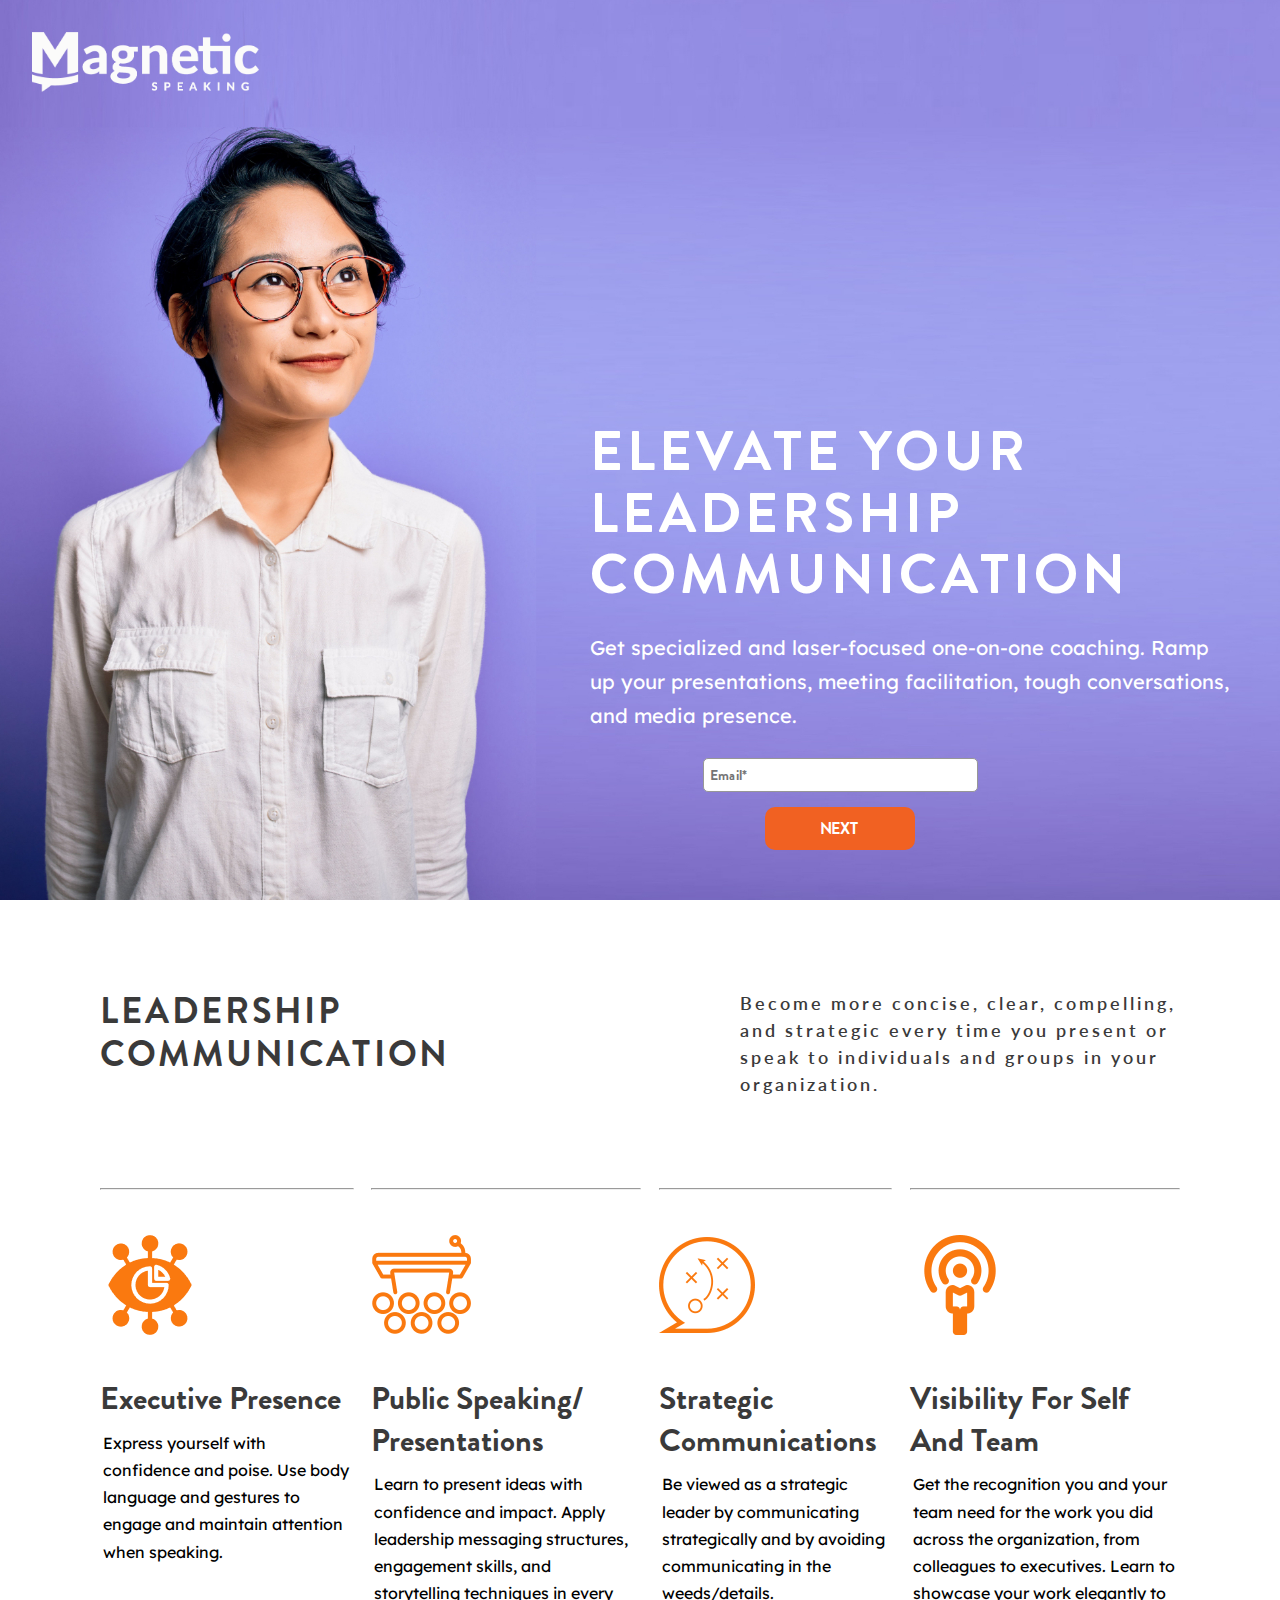
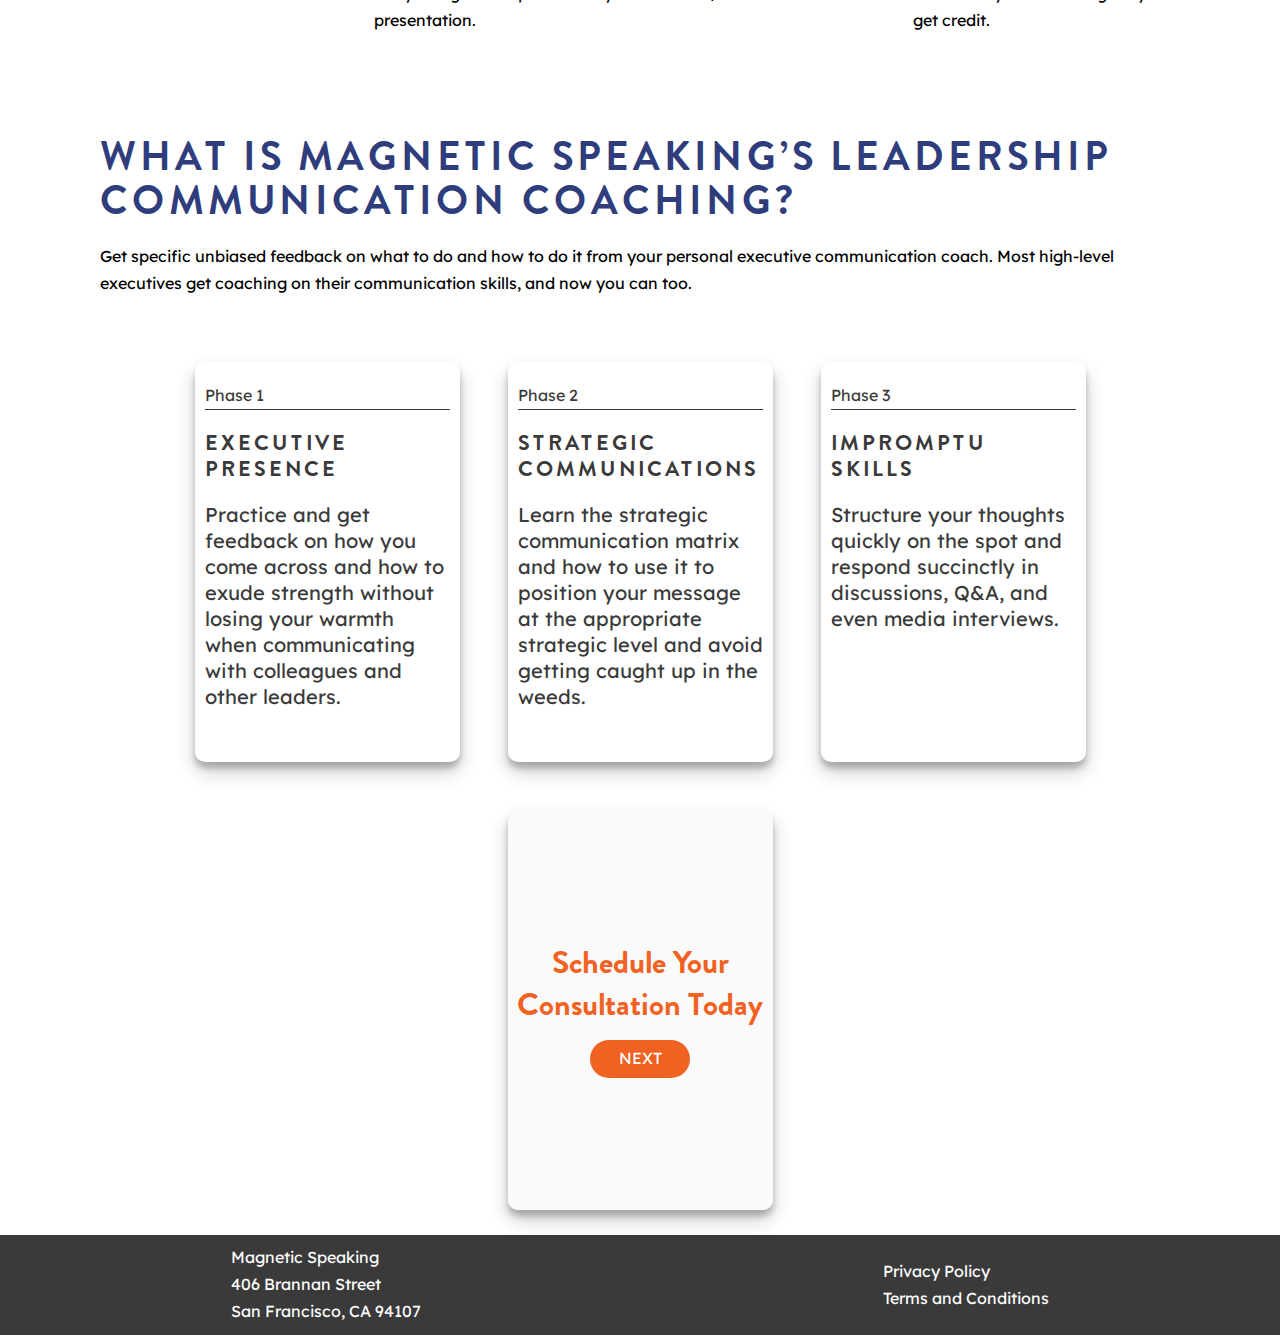
<file: index.html>
<!DOCTYPE html>
<html lang="en">
  <head>
    <meta charset="UTF-8" />
    <meta http-equiv="X-UA-Compatible" content="IE=edge" />
    <meta name="viewport" content="width=device-width, initial-scale=1.0" />
    <link rel="preconnect" href="https://fonts.googleapis.com" />
    <link rel="preconnect" href="https://fonts.gstatic.com" crossorigin />
    <link
      href="https://fonts.googleapis.com/css2?family=Lexend+Deca:wght@400;600&family=Montserrat:wght@400;600&display=swap"
      rel="stylesheet"
    />
    <link
      rel="stylesheet"
      href="https://cdnjs.cloudflare.com/ajax/libs/font-awesome/6.1.1/css/all.min.css"
      integrity="sha512-KfkfwYDsLkIlwQp6LFnl8zNdLGxu9YAA1QvwINks4PhcElQSvqcyVLLD9aMhXd13uQjoXtEKNosOWaZqXgel0g=="
      crossorigin="anonymous"
      referrerpolicy="no-referrer"
    />
    <link rel="stylesheet" href="/form.css" />
    <link rel="stylesheet" href="/style.css" />
    <title>Magnetic Speaking</title>
    <link rel="icon" href="img/favicon.png" />
  </head>
  <body>
    <!-- Logo -->

    <main>
      <!-- Hero/Showcase -->
      <div id="hero-wrap">
        <section id="hero">
          <!-- <div id="hero-container"> -->
          <div id="logo-container">
            <a href="https://magneticspeaking.com/" target="_blank"
              ><img
                id="logo"
                src="/img/MAGNETIC-LOGOMARK-white.png"
                alt="magnetic-logo"
            /></a>
          </div>

          <!-- Hero/Text -->
          <div id="hero-text-container">
            <div id="hero-text">
              <div id="hero-heading">
                <h1>Elevate your leadership communication</h1>
              </div>
              <div id="hero-subheading">
                <p>
                  Get specialized and laser-focused one-on-one coaching. Ramp up
                  your presentations, meeting facilitation, tough conversations,
                  and media presence.
                </p>
                <!-- <br /> -->
                <!-- <p>
                  Designed to ramp up your leadership communication skills -
                  From presentations, meeting facilitation, tough conversations,
                  and media presence.
                </p> -->
              </div>
              <div id="form_container">
                <!-- Old Form -->
                <!-- <form action="">
                  <input
                    id="email-input"
                    type="email"
                    required
                    placeholder="Email address*"
                  />
                </form>
                <a
                  href="https://magneticspeaking.com/conslutation-coaching/"
                  class="button"
                  >Next</a
                > -->

                <!-- New Form -->
                <form
                  method="POST"
                  action="https://magneticspeaking.activehosted.com/proc.php"
                  id="_form_1222_"
                  class="_form _form_1222 _inline-form _dark"
                  novalidate
                >
                  <input type="hidden" name="u" value="1222" />
                  <input type="hidden" name="f" value="1222" />
                  <input type="hidden" name="s" />
                  <input type="hidden" name="c" value="0" />
                  <input type="hidden" name="m" value="0" />
                  <input type="hidden" name="act" value="sub" />
                  <input type="hidden" name="v" value="2" />
                  <input
                    type="hidden"
                    name="or"
                    value="fab531f0a991672e19cc0e2832e4b2b8"
                  />
                  <div class="_form-content">
                    <div class="_form_element _x10273549 _full_width">
                      <!-- <label for="email" class="_form-label"></label> -->
                      <div class="_field-wrapper">
                        <input
                          type="text"
                          id="email"
                          name="email"
                          placeholder="Email*"
                          required
                        />
                      </div>
                    </div>

                    <div class="_button-wrapper _full_width">
                      <button
                        id="_form_1222_submit"
                        class="_submit"
                        type="submit"
                      >
                        Next
                      </button>
                    </div>
                    <div class="_clear-element"></div>
                  </div>
                  <div class="_form-thank-you" style="display: none"></div>
                </form>
              </div>
            </div>
          </div>
        </section>
      </div>

      <!-- Icon Cards -->
      <div id="icon-cards-wrap">
        <section id="icon-cards-section">
          <!-- Icon Cards Heading -->
          <div id="icon-cards-intro">
            <div id="icon-cards-heading">
              <h2>Leadership Communication</h2>
            </div>
            <div id="icon-cards-subheading">
              <h3>
                Become more concise, clear, compelling, and strategic every time
                you present or speak to individuals and groups in your
                organization.
              </h3>
            </div>
          </div>

          <div id="icon-cards-container">
            <!-- Icon Card 1 -->
            <div class="icon-cards">
              <hr />
              <div class="icon-image">
                <img id="icon-1" src="/img/eye-icon.png" alt="eye-icon" />
              </div>
              <div class="icon-content">
                <h4>Executive Presence</h4>
                <div class="icon-teaser">
                  <span
                    >Express yourself with confidence and poise. Use body
                    language and gestures to engage and maintain attention when
                    speaking.</span
                  >
                </div>
              </div>
            </div>

            <!-- Icon Card 2 -->
            <div class="icon-cards">
              <hr />
              <div class="icon-image">
                <img id="icon-2" src="/img/podium-icon.png" alt="podium-icon" />
              </div>
              <div class="icon-content">
                <h4>Public Speaking/ Presentations</h4>
                <div class="icon-teaser">
                  <span
                    >Learn to present ideas with confidence and impact. Apply
                    leadership messaging structures, engagement skills, and
                    storytelling techniques in every presentation.</span
                  >
                </div>
              </div>
            </div>

            <!-- Icon Card 3 -->
            <div class="icon-cards">
              <hr />
              <div class="icon-image">
                <img id="icon-3" src="/img/speak-icon.png" alt="speak-icon" />
              </div>
              <div class="icon-content">
                <h4>Strategic Communications</h4>
                <div class="icon-teaser">
                  <span
                    >Be viewed as a strategic leader by communicating
                    strategically and by avoiding communicating in the
                    weeds/details.</span
                  >
                </div>
              </div>
            </div>

            <!-- Icon Card 4 -->
            <div class="icon-cards">
              <hr />
              <div class="icon-image">
                <img id="icon-4" src="/img/human-icon.png" alt="human-icon" />
              </div>
              <div class="icon-content">
                <h4>Visibility for Self and Team</h4>
                <div class="icon-teaser">
                  <span
                    >Get the recognition you and your team need for the work you
                    did across the organization, from colleagues to executives.
                    Learn to showcase your work elegantly to get credit.</span
                  >
                </div>
              </div>
            </div>
          </div>
        </section>
      </div>

      <!-- Hover Cards -->
      <section id="hover-cards">
        <div id="text-container">
          <h1>
            What is Magnetic Speaking’s Leadership Communication Coaching?
          </h1>
          <p>
            Get specific unbiased feedback on what to do and how to do it from
            your personal executive communication coach. Most high-level
            executives get coaching on their communication skills, and now you
            can too.
          </p>
        </div>

        <div class="card-container">
          <div class="card-box">
            <!-- <div class="img" id="img-1">
              <div class="bottom-text">
                <div class="coaching-bottom-num">Phase 1</div>
                <hr />
                <h2>Executive Presence</h2>
              </div>
              <div class="bottom-overlay"></div>
            </div> -->
            <div class="image-top-overlay">
              <div class="coaching-top">
                <div class="coaching-top-num">Phase 1</div>
                <hr />
              </div>

              <h2 class="image-top-headline">Executive Presence</h2>
              <p class="image-top-description">
                Practice and get feedback on how you come across and how to
                exude strength without losing your warmth when communicating
                with colleagues and other leaders.
              </p>
            </div>
          </div>

          <div class="card-box">
            <!-- <div class="img" id="img-2">
              <div class="bottom-text">
                <div class="coaching-bottom-num">Phase 2</div>
                <hr />
                <h2>Strategic Communications</h2>
              </div>
              <div class="bottom-overlay"></div>
            </div> -->
            <div class="image-top-overlay">
              <div class="coaching-top">
                <div class="coaching-top-num">Phase 2</div>
                <hr />
              </div>

              <h2 class="image-top-headline">Strategic Communications</h2>
              <p class="image-top-description">
                Learn the strategic communication matrix and how to use it to
                position your message at the appropriate strategic level and
                avoid getting caught up in the weeds.
              </p>
            </div>
          </div>

          <div class="card-box">
            <!-- <div class="img" id="img-3">
              <div class="bottom-text">
                <div class="coaching-bottom-num">Phase 3</div>
                <hr />
                <h2>Impromptu Skills</h2>
              </div>
              <div class="bottom-overlay"></div>
            </div> -->
            <div class="image-top-overlay">
              <div class="coaching-top">
                <div class="coaching-top-num">Phase 3</div>
                <hr />
              </div>

              <h2 class="image-top-headline">Impromptu Skills</h2>
              <p class="image-top-description">
                Structure your thoughts quickly on the spot and respond
                succinctly in discussions, Q&A, and even media interviews.
              </p>
            </div>
          </div>

          <div class="card-box">
            <!-- <div class="img" id="img-3">
              <div class="bottom-text">
                <div class="coaching-bottom-num">Phase 3</div>
                <hr />
                <h2>Impromptu Skills</h2>
              </div>
              <div class="bottom-overlay"></div>
            </div> -->
            <div id="last-card-no-hover">
              <h4>Schedule Your Consultation Today</h4>
              <a href="#" class="button">Next</a>
            </div>
          </div>
        </div>
      </section>

      <!-- Footer -->
      <footer>
        <div id="footer-container">
          <div class="address">
            <p>Magnetic Speaking</p>
            <p>406 Brannan Street</p>
            <p>San Francisco, CA 94107</p>
          </div>

          <div class="links">
            <ul>
              <li>
                <a
                  href="https://magneticspeaking.com/privacy-policy/"
                  target="_blank"
                  >Privacy Policy</a
                >
              </li>
              <li>
                <a
                  href="https://magneticspeaking.com/terms-and-conditions/"
                  target="_blank"
                  >Terms and Conditions</a
                >
              </li>
            </ul>
          </div>
        </div>
      </footer>
    </main>
    <script src="script.js"></script>
  </body>
</html>
</file>
<file: form.css>
#_form_1222_ {
  font-size: 14px;
  line-height: 1.6;
  font-family: "Brandon Grotesque";
  margin: 0;
}

/* Controlling the form backround color and I believe the form container this is my write up for styling*/
/* changed text-align to center and finally the input field and button are centered */

#_form_1222_ {
  position: relative;
  text-align: center;
  margin: 15px auto 0;
  /* took off  padding of their form*/
  /* padding: 10px; */
  -webkit-box-sizing: border-box;
  -moz-box-sizing: border-box;
  box-sizing: border-box;
  *zoom: 1;
  /* background: #fff !important; */
  border: 0px solid #b0b0b0 !important;
  max-width: 500px;
  -moz-border-radius: 0px !important;
  -webkit-border-radius: 0px !important;
  border-radius: 0px !important;
  color: #000 !important;
}

#_form_1222_ * {
  outline: 0;
}
._form_hide {
  display: none;
  visibility: hidden;
}
._form_show {
  display: block;
  visibility: visible;
}
#_form_1222_._fo<style > #_form_1222_ {
  font-size: 14px;
  line-height: 1.6;
  font-family: "Brandon Grotesque";
  margin: 0;
}
#_form_1222_ * {
  outline: 0;
}
._form_hide {
  display: none;
  visibility: hidden;
}
._form_show {
  display: block;
  visibility: visible;
}
#_form_1222_._form-top {
  top: 0;
}
#_form_1222_._form-bottom {
  bottom: 0;
}
#_form_1222_._form-left {
  left: 0;
}
#_form_1222_._form-right {
  right: 0;
}

/* Affected the border radius of the input field, not sure why width is not moving wider when added as property */
#_form_1222_ input[type="text"],
#_form_1222_ input[type="tel"],
#_form_1222_ input[type="date"],
#_form_1222_ textarea {
  padding: 6px;
  height: auto;
  border: #979797 1px solid;
  border-radius: 5px;
  color: #000 !important;
  font-size: 14px;
  -webkit-box-sizing: border-box;
  -moz-box-sizing: border-box;
  box-sizing: border-box;
}
#_form_1222_ textarea {
  resize: none;
}

/*  Is controlling button width, however it is also making the input width change. */
#_form_1222_ ._submit {
  -webkit-appearance: none;
  cursor: pointer;
  font-size: 16px;
  text-align: center;
  background: var(--orange);
  border: 0 !important;
  -moz-border-radius: 4px !important;
  -webkit-border-radius: 4px !important;
  border-radius: 10px !important;
  color: #fff !important;
  padding: 10px !important;
  text-transform: uppercase;
  width: 70%;
}

._submit:hover {
  filter: brightness(105%);
}

#_form_1222_ ._close-icon {
  cursor: pointer;
  background-image: url("https://d226aj4ao1t61q.cloudfront.net/esfkyjh1u_forms-close-dark.png");
  background-repeat: no-repeat;
  background-size: 14.2px 14.2px;
  position: absolute;
  display: block;
  top: 11px;
  right: 9px;
  overflow: hidden;
  width: 16.2px;
  height: 16.2px;
}
#_form_1222_ ._close-icon:before {
  position: relative;
}
#_form_1222_ ._form-body {
  margin-bottom: 30px;
}
#_form_1222_ ._form-image-left {
  width: 150px;
  float: left;
}
#_form_1222_ ._form-content-right {
  margin-left: 164px;
}
#_form_1222_ ._form-branding {
  color: #fff;
  font-size: 10px;
  clear: both;
  text-align: left;
  margin-top: 30px;
  font-weight: 100;
}
#_form_1222_ ._form-branding ._logo {
  display: block;
  width: 130px;
  height: 14px;
  margin-top: 6px;
  background-image: url("https://d226aj4ao1t61q.cloudfront.net/hh9ujqgv5_aclogo_li.png");
  background-size: 130px auto;
  background-repeat: no-repeat;
}
#_form_1222_ .form-sr-only {
  position: absolute;
  width: 1px;
  height: 1px;
  padding: 0;
  margin: -1px;
  overflow: hidden;
  clip: rect(0, 0, 0, 0);
  border: 0;
}
#_form_1222_ ._form-label,
#_form_1222_ ._form_element ._form-label {
  font-weight: bold;
  margin-bottom: 5px;
  display: block;
}
#_form_1222_._dark ._form-branding {
  color: #333;
}
#_form_1222_._dark ._form-branding ._logo {
  background-image: url("https://d226aj4ao1t61q.cloudfront.net/jftq2c8s_aclogo_dk.png");
}

/*   Container for input and button

was able to add margin to input here, this could be an area of focus for targeting the width */
#_form_1222_ ._form_element {
  display: flex;
  justify-content: center;
  position: relative;
  margin-bottom: 15px;
  font-size: 0;
  max-width: 100%;
}
#_form_1222_ ._form_element * {
  font-size: 14px;
}
#_form_1222_ ._form_element._clear {
  clear: both;
  width: 100%;
  float: none;
}
#_form_1222_ ._form_element._clear:after {
  clear: left;
}

/* This is where we can target the width of the email input */
#_form_1222_ ._form_element input[type="text"],
#_form_1222_ ._form_element input[type="date"],
#_form_1222_ ._form_element select,
#_form_1222_ ._form_element textarea:not(.g-recaptcha-response) {
  display: block;
  width: 100%;
  -webkit-box-sizing: border-box;
  -moz-box-sizing: border-box;
  box-sizing: border-box;
  font-family: inherit;
}

/*  Controlling the input width */
#_form_1222_ ._field-wrapper {
  width: 500px;
  position: relative;
}

#_form_1222_ ._inline-style {
  float: left;
}
#_form_1222_ ._inline-style input[type="text"] {
  width: 250px;
}
#_form_1222_ ._inline-style:not(._clear) + ._inline-style:not(._clear) {
  margin-left: 20px;
}
#_form_1222_ ._form_element img._form-image {
  max-width: 100%;
}
#_form_1222_ ._form_element ._form-fieldset {
  border: 0;
  padding: 0.01em 0 0 0;
  margin: 0;
  min-width: 0;
}
#_form_1222_ ._clear-element {
  clear: left;
}
#_form_1222_ ._full_width {
  width: 100%;
}
#_form_1222_ ._form_full_field {
  display: block;
  width: 100%;
  margin-bottom: 10px;
}
#_form_1222_ input[type="text"]._has_error,
#_form_1222_ textarea._has_error {
  border: #f37c7b 1px solid;
}
#_form_1222_ input[type="checkbox"]._has_error {
  outline: #f37c7b 1px solid;
}
#_form_1222_ ._error {
  display: block;
  position: absolute;
  font-size: 14px;
  z-index: 10000001;
}
#_form_1222_ ._error._above {
  padding-bottom: 4px;
  bottom: 39px;
  right: 0;
}
#_form_1222_ ._error._below {
  padding-top: 4px;
  top: 100%;
  right: 0;
}
#_form_1222_ ._error._above ._error-arrow {
  bottom: 0;
  right: 15px;
  border-left: 5px solid transparent;
  border-right: 5px solid transparent;
  border-top: 5px solid #f37c7b;
}
#_form_1222_ ._error._below ._error-arrow {
  top: 0;
  right: 15px;
  border-left: 5px solid transparent;
  border-right: 5px solid transparent;
  border-bottom: 5px solid #f37c7b;
}
#_form_1222_ ._error-inner {
  padding: 8px 12px;
  background-color: #f37c7b;
  font-size: 14px;
  font-family: arial, sans-serif;
  color: #fff;
  text-align: center;
  text-decoration: none;
  -webkit-border-radius: 4px;
  -moz-border-radius: 4px;
  border-radius: 4px;
}
#_form_1222_ ._error-inner._form_error {
  margin-bottom: 5px;
  text-align: left;
}
#_form_1222_ ._button-wrapper ._error-inner._form_error {
  position: static;
}
#_form_1222_ ._error-inner._no_arrow {
  margin-bottom: 10px;
}
#_form_1222_ ._error-arrow {
  position: absolute;
  width: 0;
  height: 0;
}
#_form_1222_ ._error-html {
  margin-bottom: 10px;
}
.pika-single {
  z-index: 10000001 !important;
}
#_form_1222_ input[type="text"].datetime_date {
  width: 69%;
  display: inline;
}
#_form_1222_ select.datetime_time {
  width: 29%;
  display: inline;
  height: 32px;
}
#_form_1222_ input[type="date"].datetime_date {
  width: 69%;
  display: inline-flex;
}
#_form_1222_ input[type="time"].datetime_time {
  width: 29%;
  display: inline-flex;
}
@media all and (min-width: 320px) and (max-width: 667px) {
  ::-webkit-scrollbar {
    display: none;
  }
  #_form_1222_ {
    margin: 0;
    width: 100%;
    min-width: 100%;
    max-width: 100%;
    box-sizing: border-box;
  }
  #_form_1222_ * {
    -webkit-box-sizing: border-box;
    -moz-box-sizing: border-box;
    box-sizing: border-box;
    font-size: 1em;
  }
  #_form_1222_ ._form-content {
    margin: 0;
    width: 100%;
  }
  #_form_1222_ ._form-inner {
    display: block;
    min-width: 100%;
  }
  #_form_1222_ ._form-title,
  #_form_1222_ ._inline-style {
    margin-top: 0;
    margin-right: 0;
    margin-left: 0;
  }
  #_form_1222_ ._form-title {
    font-size: 1.2em;
  }
  #_form_1222_ ._form_element {
    margin: 0 0 20px;
    padding: 0;
    width: 100%;
  }
  #_form_1222_ ._form-element,
  #_form_1222_ ._inline-style,
  #_form_1222_ input[type="text"],
  #_form_1222_ label,
  #_form_1222_ p,
  #_form_1222_ textarea:not(.g-recaptcha-response) {
    float: none;
    display: block;
    width: 100%;
  }
  #_form_1222_ ._row._checkbox-radio label {
    display: inline;
  }
  #_form_1222_ ._row,
  #_form_1222_ p,
  #_form_1222_ label {
    margin-bottom: 0.7em;
    width: 100%;
  }
  #_form_1222_ ._row input[type="checkbox"],
  #_form_1222_ ._row input[type="radio"] {
    margin: 0 !important;
    vertical-align: middle !important;
  }
  #_form_1222_ ._row input[type="checkbox"] + span label {
    display: inline;
  }
  #_form_1222_ ._row span label {
    margin: 0 !important;
    width: initial !important;
    vertical-align: middle !important;
  }
  #_form_1222_ ._form-image {
    max-width: 100%;
    height: auto !important;
  }
  #_form_1222_ input[type="text"] {
    padding-left: 10px;
    padding-right: 10px;
    font-size: 16px;
    line-height: 1.3em;
    -webkit-appearance: none;
  }
  #_form_1222_ input[type="radio"],
  #_form_1222_ input[type="checkbox"] {
    display: inline-block;
    width: 1.3em;
    height: 1.3em;
    font-size: 1em;
    margin: 0 0.3em 0 0;
    vertical-align: baseline;
  }
  #_form_1222_ button[type="submit"] {
    padding: 20px;
    font-size: 1.5em;
  }
  #_form_1222_ ._inline-style {
    margin: 20px 0 0 !important;
  }
}

#_form_1222_._inline-form,
#_form_1222_._inline-form ._form-content,
#_form_1222_._inline-form input,
#_form_1222_._inline-form ._submit {
  font-family: "Brandon Grotesque";
}
#_form_1222_ ._form-title {
  font-size: 22px;
  line-height: 22px;
  font-weight: 600;
  margin-bottom: 0;
}
#_form_1222_:before,
#_form_1222_:after {
  content: " ";
  display: table;
}
#_form_1222_:after {
  clear: both;
}
#_form_1222_._inline-style {
  width: auto;
  display: inline-block;
}
#_form_1222_._inline-style input[type="text"],
#_form_1222_._inline-style input[type="date"] {
  padding: 10px 12px;
}
#_form_1222_._inline-style button._inline-style {
  position: relative;
  top: 27px;
}
#_form_1222_._inline-style p {
  margin: 0;
}
#_form_1222_._inline-style ._button-wrapper {
  position: relative;
  margin: 27px 12.5px 0 20px;
}
#_form_1222_ ._form-thank-you {
  position: relative;
  left: 0;
  right: 0;
  text-align: center;
  font-size: 18px;
}
@media all and (min-width: 320px) and (max-width: 667px) {
  #_form_1222_._inline-form._inline-style ._inline-style._button-wrapper {
    margin-top: 20px !important;
    margin-left: 0 !important;
  }
}
#_form_1222_ .iti.iti--allow-dropdown.iti--separate-dial-code {
  width: 100%;
}
#_form_1222_ .iti input {
  width: 100%;
  height: 32px;
  border: #979797 1px solid;
  border-radius: 4px;
}
#_form_1222_ .iti--separate-dial-code .iti__selected-flag {
  background-color: #fff;
  border-radius: 4px;
}
#_form_1222_ .iti--separate-dial-code .iti__selected-flag:hover {
  background-color: rgba(0, 0, 0, 0.05);
}
#_form_1222_ .iti__country-list {
  border-radius: 4px;
  margin-top: 4px;
  min-width: 460px;
}
#_form_1222_ .iti__country-list--dropup {
  margin-bottom: 4px;
}
#_form_1222_ .phone-error-hidden {
  display: none;
}
#_form_1222_ .phone-error {
  color: #e40e49;
}
#_form_1222_ .phone-input-error {
  border: 1px solid #e40e49 !important;
}

._form-content {
  display: flex;
  flex-direction: column;
  justify-content: center;
  align-items: center;
}
</file>
<file: style.css>
@font-face {
  font-family: "Brandon Grotesque";
  src: local("/fonts/Brandon Grotesque Bold"),
    local("/fonts/Brandon-Grotesque-Bold"),
    url("/fonts/BrandonGrotesque-Bold.woff2") format("woff2"),
    url("/fonts/BrandonGrotesque-Bold.woff") format("woff"),
    url("/fonts/BrandonGrotesque-Bold.ttf") format("truetype");
  font-weight: 700;
  font-style: normal;
}

@font-face {
  font-family: "Lato";
  src: local("/fonts/Lato Semi Bold"), local("/fonts/Lato-Semi-Bold"),
    url("/fonts/Lato-Semibold.woff2") format("woff2"),
    url("/fonts/Lato-Semibold.woff") format("woff"),
    url("fonts/Lato-Semibold.ttf") format("truetype");
  font-weight: 600;
  font-style: normal;
}

* {
  box-sizing: border-box;
  margin: 0;
  padding: 0;
}

#logo {
  height: 60px;
}

html {
  scroll-behavior: smooth;
}

:root {
  --orange: #f16122;
  --white: #ffffff;
  --grey: #6d6d6d;
  --black: #3a3a3a;
  --blue: #2f3d7c;
  --offwhite: rgba(249, 249, 249, 0.8);
}

body {
  /* font-family: "Lato", sans-serif; */
  /* font-family: "Montserrat", sans-serif; */
  font-family: "Lexend Deca", sans-serif;
  color: var(--gray);
  background-color: var(--white);
  font-size: 1rem;
  line-height: 1.7;
}

h1 {
  font-family: "Brandon Grotesque", sans-serif;
  font-size: 3.5rem;
  line-height: 1.1;
  text-transform: uppercase;
  /* text-align: center; */
  color: var(--white);
  letter-spacing: 4px;
}

h2 {
  font-family: "Brandon Grotesque", sans-serif;
  font-size: 2.25rem;
  letter-spacing: 3px;
  text-transform: uppercase;
  text-align: left;
  color: var(--black);
  line-height: 1.2;
}

h3 {
  font-family: "Lato", sans-serif;
  font-size: 1.25rem;
  letter-spacing: 3px;
  text-transform: uppercase;
  text-align: center;
  color: var(--black);
  line-height: 1.5;
}

h4 {
  font-family: "Brandon Grotesque", sans-serif;
  font-size: 2em;
  text-transform: capitalize;
  text-align: left;
  color: var(--orange);
  line-height: 1.3;
}

h5 {
  font-family: "Brandon Grotesque", sans-serif;
  font-size: 2em;
  text-transform: capitalize;
  text-align: center;
  color: var(--black);
  line-height: 1.3;
}

#hero {
  background: url("/img/stencil.hero-2.jpg") no-repeat center left/cover;
  height: 100vh;
  /* width: 00vw; */
  min-height: 100px;
  background-position: 25% 35%;
  overflow: hidden;
  position: relative;
}

#hero-container {
  /* display: flex; */
  /* justify-content: top;
  align-items: left; */
}

#logo-container {
  justify-content: right;
  align-items: center;
  padding: 2rem;
  /* border: solid black; */
  padding-bottom: 0rem;
}

#hero-text-container {
  display: flex;
  justify-content: flex-end;
  /* border: solid green; */
  position: absolute;
  margin-left: 80px;
  bottom: 0;
}

#hero-text {
  display: flex;
  flex-direction: column;
  justify-content: center;
  align-items: flex-start;
  width: 50%;
  /* width: 450px;
  height: 200px; */
  margin: 50px;
  margin-top: 10px;
}

#hero-heading {
  margin-bottom: 25px;
}

#hero-heading h1 {
}

#hero-subheading {
  display: flex;
  flex-direction: column;
  justify-content: center;
  align-items: flex-start;
  margin-bottom: 10px;
  color: var(--white);
  font-size: 1.25em;
}

#hero-form {
  display: flex;
  flex-direction: column;
  justify-content: center;
  align-items: center;
  border: green;
}

#hero-form input {
  width: 400px;
  height: 30px;
  border-radius: 5px;
  border: none;
  padding: 10px;
  margin-bottom: 15px;
}

.button {
  background-color: var(--orange);
  color: var(--white);
  border: none;
  padding: 5px 5px;
  text-align: center;
  text-decoration: none;
  display: block;
  font-size: 16px;
  border-radius: 25px;
  text-transform: uppercase;
  width: 100px;
}

._form-label {
  color: var(--black);
}

.button:hover {
  filter: brightness(105%);
}

#icon-cards-section {
  margin: 0 100px;
  margin-bottom: 100px;
}

#icon-cards-intro {
  display: flex;
  justify-content: start;
  margin: 90px 0;
  max-width: 100%;
}

#icon-cards-heading {
  flex-basis: 50%;
}

#icon-cards-heading h4 {
  text-align: left;
}

#icon-cards-subheading {
  flex-basis: 50%;
}

#icon-cards-subheading h3 {
  text-align: left;
  font-size: 18px;
  margin-left: 100px;
  text-transform: none;
}

#icon-cards-container {
  display: flex;
  justify-content: start;
  margin: 90px 0;
  max-width: 100%;
  gap: 1.1rem;
}

.icon-cards {
  max-width: 25%;
}

.icon-image {
  background: white;
}

.icon-image i {
  margin-top: 45px;
}

.icon-content {
  margin-top: 35px;
}

.icon-content h4 {
  color: var(--black);
}

.icon-teaser {
  margin-top: 10px;
  margin-left: 3px;
  margin-right: 3px;
}

#icon-1,
#icon-2,
#icon-3,
#icon-4 {
  width: 100px;
  margin-top: 45px;
}

/* Hover Cards */
#hover-cards {
  display: flex;
  flex-direction: column;
  align-items: center;

  margin: 0px 100px;
  margin-bottom: 10px;
  max-width: 100%;
  /* Stopped the overflow of cards going past footer */
  /* height: 100vh; */
}

#text-container {
  /* flex-basis: 40%; */
  /* margin-right: 40px; */
  margin-bottom: 50px;
}

.card-container {
  display: flex;
  flex-wrap: wrap;
  justify-content: center;

  gap: 3rem;
  /* flex-basis: 60%; */
  margin-bottom: 15px;
}

#text-container h1 {
  color: var(--blue);
  margin-bottom: 20px;
  font-size: 2.5rem;
}
#text-container p {
  margin-bottom: 15px;
}

.card-box {
  position: relative;
  width: 265px;
}

.image-top-overlay {
  /* position: absolute;
  top: 0px;
  left: 0px; */
  height: 400px;
  width: 265px;
  background: var(--white);
  color: var(--black);
  display: flex;
  flex-direction: column;
  /* align-items: center;
  justify-content: center; */
  /* opacity: 0; */
  border-radius: 10px;
  box-shadow: 0 10px 20px rgba(0, 0, 0, 0.19), 0 6px 6px rgba(0, 0, 0, 0.23);
}

.image-top-overlay:hover {
  opacity: 1;
  z-index: 2;
  cursor: pointer;
}

.image-top-headline {
  font-size: 1.34em;
  font-weight: bold;
  margin: 0 10px;
  text-align: left;
}

.image-top-description {
  font-size: 1.25em;
  line-height: 1.3;
  margin: 0 10px;
  margin-top: 1em;
}

.coaching-top {
  margin: 20px 10px;
}

.caoching .coaching-top-num {
  color: var(--black);
}

.coaching-top hr {
  height: 1px;
  background-color: var(--black);
  border: none;
}

#last-card-no-hover {
  /* position: absolute;
  top: 0px;
  left: 0px; */
  height: 400px;
  width: 265px;
  background: var(--offwhite);
  color: var(--black);
  /* font-family: sans-serif; */
  display: flex;
  flex-direction: column;
  align-items: center;
  justify-content: center;
  opacity: 1;
  border-radius: 10px;
  box-shadow: 0 10px 20px rgba(0, 0, 0, 0.19), 0 6px 6px rgba(0, 0, 0, 0.23);
}

#last-card-no-hover h4 {
  margin-bottom: 15px;
  text-align: center;
}

#footer-container {
  display: flex;
  justify-content: space-around;
  align-items: center;
  /* min-width: 1000px; */
  min-height: 100px;
  color: var(--white);
  background: var(--black);
}

a {
  text-decoration: none;
  color: var(--white);
}

ul {
  list-style: none;
}

.links a:hover {
  color: var(--orange);
}

@media (max-width: 1280px) {
  #hero {
    background: url("/img/stencil.hero-2.jpg") no-repeat center left/cover;

    position: relative;
  }

  #hero-text-container {
    display: flex;
    justify-content: flex-end;
    /* border: solid green; */
    position: absolute;
    margin-left: 0px;
    bottom: 0;
  }
}

@media (max-width: 1020px) {
  #hero {
    background: url("/img/hero-mobile.jpg") no-repeat center left/cover;
    /* height: 100vh;
    width: 100vw; */
    min-height: 100px;
    background-position: 5% 3%;
  }

  #hero-text-container {
    display: flex;
    justify-content: center;
    margin-top: 0px;
    margin-left: 0px;
    position: absolute;
  }

  #hero-text {
    display: flex;
    flex-direction: column;
    justify-content: center;
    align-items: center;
    width: 65%;
    margin: 40px;
    margin-right: 0px;
    margin-left: 0px;
  }

  #hero-heading {
    margin-bottom: 10px;
    text-align: center;
  }

  #hero-heading h1 {
    font-size: 28px;
    margin-top: 550px;
    text-align: center;
  }

  #hero-subheading {
    display: flex;
    flex-direction: column;
    justify-content: center;
    align-items: center;
    margin-bottom: 10px;
    color: var(--white);
    font-size: 16px;
    width: 100%;
    text-align: center;
  }

  #hero-form {
    display: flex;
    flex-direction: column;
    justify-content: center;
    align-items: center;
    border: green;
  }

  #icon-cards-intro {
    display: flex;
    flex-direction: column;
    /* margin: 90px 0; */
    /* max-width: 100%; */
  }

  #icon-cards-heading {
    /* flex-basis: 100%; */
    margin-bottom: 25px;
  }

  #icon-cards-heading h4 {
    text-align: left;
    margin: 0px;
  }

  #icon-cards-subheading h3 {
    text-align: left;
    margin-left: 0px;
  }

  #icon-cards-container {
    display: flex;
    justify-content: center;
    flex-wrap: wrap;
    margin: 90px 0;
    max-width: 100%;
    gap: 1.1rem;
  }

  .icon-cards {
    max-width: 100%;
  }

  .icon-content h4 {
    font-size: 1.6rem;
  }

  .icon-teaser {
    margin: 0px 2px 0px;
    line-height: 1.5;
  }

  .image-top-overlay {
    display: block;
    opacity: 2;
  }
}

#_form_1222_ ._submit {
  -webkit-appearance: none;
  cursor: pointer;
  font-size: 16px;
  text-align: center;
  background: var(--orange);
  border: 0 !important;
  -moz-border-radius: 4px !important;
  -webkit-border-radius: 4px !important;
  border-radius: 10px !important;
  color: #fff !important;
  padding: 10px !important;
  text-transform: uppercase;
  width: 30%;
}

#_form_1222_ ._form_element {
  display: flex;
  justify-content: center;
  position: relative;
  margin-bottom: 15px;
  font-size: 0;
  max-width: 55%;
}

@media (max-width: 840px) {
  #logo-container {
    padding: 1rem;
    /* border: solid black; */
  }

  #logo {
    height: 45px;
    margin: 15px;
  }

  #logo-container {
    justify-content: right;
    align-items: left;
    padding: 1rem;
    /* border: solid black; */
  }

  #hero-text-container {
    display: flex;
    justify-content: center;
    margin-top: 0px;
    margin-left: 0px;
    position: absolute;
  }

  #hero-text {
    display: flex;
    flex-direction: column;
    justify-content: center;
    align-items: center;
    width: 65%;
    margin: 40px;
    margin-right: 0px;
    margin-left: 0px;
  }

  #hero-heading {
    margin-bottom: 10px;
    text-align: center;
  }

  #hero-heading h1 {
    font-size: 38px;
    margin-top: 450px;
    text-align: center;
  }

  #hero-subheading {
    display: flex;
    flex-direction: column;
    justify-content: center;
    align-items: center;
    margin-bottom: 10px;
    color: var(--white);
    font-size: 16px;
    width: 100%;
  }

  #hero-form {
    display: flex;
    flex-direction: column;
    justify-content: center;
    align-items: center;
    border: green;
  }

  #_form_1222_ ._submit {
    -webkit-appearance: none;
    cursor: pointer;
    font-size: 16px;
    text-align: center;
    background: var(--orange);
    border: 0 !important;
    -moz-border-radius: 4px !important;
    -webkit-border-radius: 4px !important;
    border-radius: 10px !important;
    color: #fff !important;
    padding: 10px !important;
    text-transform: uppercase;
    width: 40%;
  }

  #_form_1222_ ._form_element {
    display: flex;
    justify-content: center;
    position: relative;
    margin-bottom: 15px;
    font-size: 0;
    max-width: 50%;
  }

  #icon-cards-section {
    margin: 0 30px;
    margin-bottom: 100px;
  }

  #icon-cards-heading h2 {
    font-size: 28px;
    text-align: left;
    margin: 0px;
  }

  #hover-cards {
    display: flex;
    flex-direction: column;
    align-items: center;

    margin: 0px 0px;
    margin-bottom: 10px;
    max-width: 100%;
    /* Stopped the overflow of cards going past footer */
    /* height: 100vh; */
  }

  #text-container {
    justify-content: center;
    align-items: center;
    padding: 20px;
  }

  #text-container h1 {
    font-size: 24px;
  }

  #footer-container {
    display: flex;
    justify-content: space-around;
    align-items: center;

    min-height: 100px;
    color: var(--white);
    background: var(--black);
    font-size: 14px;
    line-height: 1.5;
  }
}
@media (max-width: 550px) {
  #hero-heading h1 {
    font-size: 28px;
    margin-top: 275px;
    text-align: center;
  }
}

@media (max-width: 480px) {
  #logo {
    height: 35px;
    margin: 7px;
  }

  #hero-text-container {
    display: flex;
    justify-content: center;
    margin-top: 0px;
    margin-left: 0px;
    position: relative;
  }

  #hero-heading h1 {
    font-size: 28px;
    margin-top: 275px;
    text-align: center;
  }
}

@media (max-width: 389px) {
  #logo {
    height: 35px;
    margin: 0px;
    padding: 0px;
  }

  #hero-heading h1 {
    font-size: 24px;
    margin-top: 150px;
    text-align: center;
  }

  #hero-subheading {
    line-height: 1.4;
  }
}

@media (max-width: 300px) {
  #hero-heading h1 {
    font-size: 22px;
    margin-top: 100px;
    text-align: center;
  }

  #icon-cards-heading h2 {
    font-size: 22px;
    text-align: left;
    margin: 0px;
  }

  #text-container {
    justify-content: center;
    align-items: center;
    padding: 10px;
  }

  #text-contaier h1 {
    font-size: 20px;
  }

  #footer-container {
    display: flex;
    justify-content: space-around;
    align-items: center;

    min-height: 100px;
    color: var(--white);
    background: var(--black);
    font-size: 10px;
    line-height: 1.5;
  }
}
</file>
